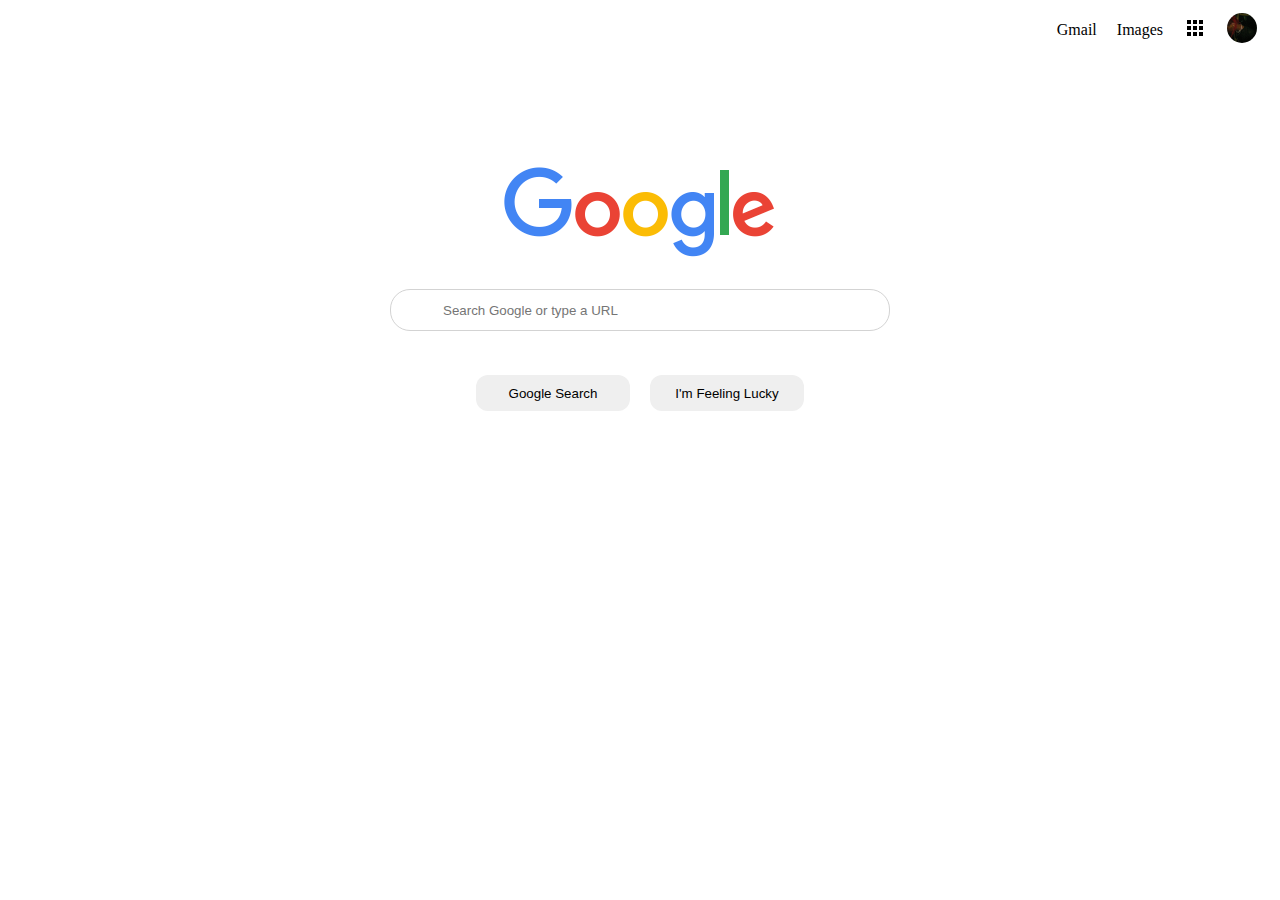
<file: index.html>
<!DOCTYPE html>
<html lang="en">
<head>
  <meta charset="UTF-8">
  <meta http-equiv="X-UA-Compatible" content="IE=edge">
  <meta name="viewport" content="width=device-width, initial-scale=1.0">
  <link rel="stylesheet" href="./assets/css/style.css">
  <title>Google</title>
</head>

<body>

  <header class="header">
    <ul>
      <li>
        <a href="https://www.gmail.com">Gmail</a>
      </li>
      <li>
        <a href="">Images</a>
      </li>
      <li>
        <a href="./index.html">
          <img src="./assets/svg/apps_black_24dp.svg" alt="square">
        </a>
      </li>
      <li>
        <a href="./index.html">
          <img src="./assets/images/vamp-carti.jpg" alt="" width="30px" height="30px">
        </a>
      </li>
    </ul>
  </header>

  <section class="content">

    <div class="image">
      <img src="./assets/images/googlelogo-color.png" alt="googlelogo-color">
    </div>

    <div class="div-input">
      <input type="text" class="input" placeholder="Search Google or type a URL">
    </div>

    <div class="buttons">
      <button class="button" type="button">Google Search</button>
      <button class="button" type="button">I'm Feeling Lucky</button>
    </div>

  </section>

</body>
</html>
</file>
<file: assets/css/style.css>
*, *::before, *::after {
  margin: 0;
  padding: 0;

  -moz-box-sizing: border-box;
  box-sizing: border-box;
}
html, body {
  height: 100vh;
}

body {
  padding: 13px;
  position: relative;
}

.content {
 margin-top: 48px;
 padding: 72px 0; 
}
.content > div {
  display: flex;
  justify-content: center;

  /* border: 1px solid #0f0; */
}
header, ul {
  display: flex;
  flex-direction: row;
}
ul {
  justify-content: flex-end;
  align-items: center;
  flex: 1 1 50%;
}

li {
  list-style-type: none;
  margin: auto 10px;
}

a {
  text-decoration: none;
  color: #000;
}
a:hover {
  text-decoration: underline;
}
a > img {
  border-radius: 20px;
}

.image, 
.div-input {
  margin-bottom: 30px;
}

.input {
  width: 500px;
  height: 42px;

  padding: 1px 2px;
  padding-inline-start: 52px;
  padding-inline-end: 44px;

  border: 1px solid lightgray;
  border-radius: 20px;
}

.buttons{
  display: flex;
  gap: 20px;
  margin-top: 44px;
}
.button {
  height: 36px;
  width: 154px;

  border: none;
  border-radius: 12px;
}

.button:hover {
  border: 2px solid #000;
}
</file>
